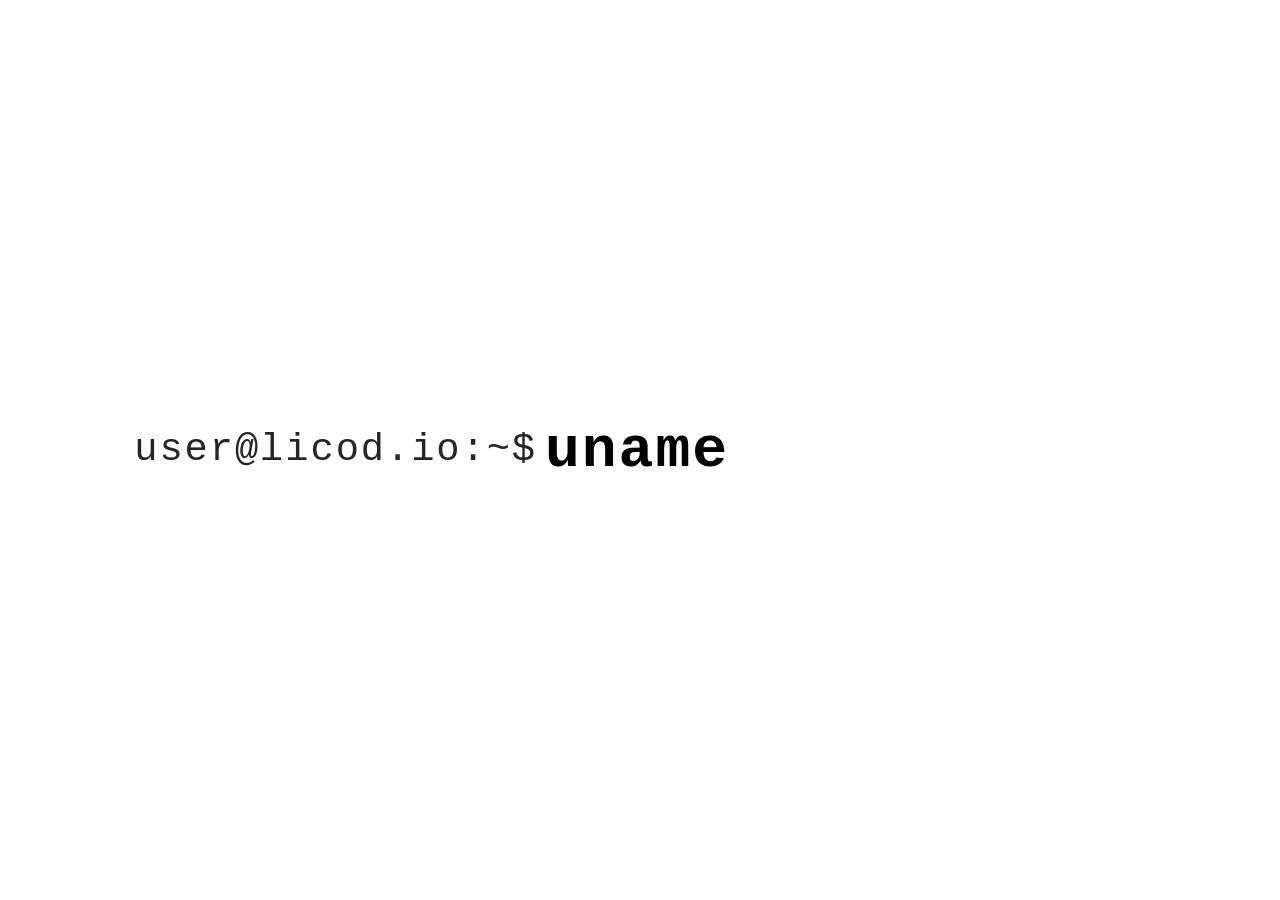
<file: index.html>
<!DOCTYPE html>
<html lang="en">
<head>
  <meta charset="UTF-8" />
  <meta name="viewport" content="width=device-width, initial-scale=1.0"/>
  
  <!-- Primary Meta Tags -->
  <title>licod.io - Learn Linux Daily</title>
  <meta name="title" content="licod.io - Learn Linux Daily">
  <meta name="description" content="Master Linux one day at a time. Daily lessons, commands, tips and examples. Simple, minimal, effective.">
  <meta name="keywords" content="linux, unix, commands, terminal, shell, bash, tutorial, learn, daily">
  <meta name="author" content="licod.io">
  <meta name="robots" content="index, follow">
  <link rel="canonical" href="https://www.licod.io/">
  
  <!-- Open Graph / Facebook -->
  <meta property="og:type" content="website">
  <meta property="og:url" content="https://www.licod.io/">
  <meta property="og:site_name" content="licod.io">
  <meta property="og:title" content="licod.io - Learn Linux Daily">
  <meta property="og:description" content="Master Linux one day at a time. Daily lessons, commands, tips and examples.">
  <meta property="og:locale" content="en_US">
  
  <!-- Twitter -->
  <meta name="twitter:card" content="summary">
  <meta name="twitter:url" content="https://www.licod.io/">
  <meta name="twitter:title" content="licod.io - Learn Linux Daily">
  <meta name="twitter:description" content="Master Linux one day at a time. Daily lessons, commands, tips and examples.">
  <meta name="twitter:creator" content="@licod_io">
  
  <!-- Preload critical resources -->
  <link rel="preload" href="style.css" as="style">
  <link rel="preload" href="script.js" as="script">
  <link rel="preload" href="commands_en.json" as="fetch" crossorigin>
  
  <!-- Stylesheets -->
  <link rel="stylesheet" href="style.css" />
  
  <!-- PWA -->
  <link rel="manifest" href="manifest.json" />
  <meta name="theme-color" content="#000000">
  <meta name="mobile-web-app-capable" content="yes">
  <meta name="apple-mobile-web-app-capable" content="yes">
  <meta name="apple-mobile-web-app-status-bar-style" content="black">
  <meta name="apple-mobile-web-app-title" content="licod.io">
  
  <!-- Favicons -->
  <link rel="icon" type="image/x-icon" href="/favicon.ico">
  <link rel="icon" type="image/png" sizes="96x96" href="/favicon-96x96.png">
  <link rel="apple-touch-icon" sizes="180x180" href="/icons/apple-touch-icon.png">
</head>
<body>
  <div id="app">
    <div id="main">
      <div id="command-display">
        <div id="terminal-container" class="terminal-prompt">
          <div class="command-wrapper">
            <span class="prompt-text">user@licod.io:~$</span>
            <span class="typing-text" id="command-name" translate="no">ls</span>
            <span class="cursor"></span>
          </div>
        </div>
        <div id="explanation" class="hidden">
          <p id="description"></p>
          <ul id="examples"></ul>
          <div class="nav-container">
            <div class="nav-left">
              <div id="prev-command" class="nav-command">Yesterday</div>
              <div id="today-btn" class="nav-command">Today</div>
            </div>
            <button id="share-btn">Share</button>
          </div>
        </div>
      </div>
      <a id="coffee-link" href="https://buymeacoffee.com/fredrikk" target="_blank" rel="noopener">Enjoying this? Buy me a coffee ☕</a>
    </div>
  </div>
  <script src="script.js"></script>
</body>
</html>
</file>
<file: style.css>
* { 
  margin: 0; 
  padding: 0; 
  box-sizing: border-box; 
}

body {
  font-family: 'Courier New', 'Monaco', 'Consolas', monospace;
  background: #ffffff;
  min-height: 100vh;
  min-height: 100dvh;
  display: flex;
  align-items: center;
  justify-content: center;
  padding: 20px;
}

#app { 
  max-width: 800px; 
  width: 100%;
  display: flex; 
  flex-direction: column; 
  align-items: center; 
  gap: 20px; 
}

#main { 
  text-align: center; 
  width: 100%; 
}

#terminal-container {
  font-size: 2.42rem;
  font-family: 'Courier New', 'Monaco', 'Consolas', monospace;
  color: #000000;
  display: flex;
  align-items: center;
  justify-content: center;
  letter-spacing: 0.05em;
  position: relative;
  min-height: 4rem;
  width: 100%;
  cursor: pointer;
}

.command-wrapper {
  position: relative;
  display: inline-flex;
  align-items: center;
  justify-content: center;
}

.prompt-text {
  position: absolute;
  right: calc(100% + 0.5rem);
  opacity: 0.85;
  font-weight: 400;
  animation: fadeInPrompt 0.5s ease-out forwards;
  pointer-events: none;
  white-space: nowrap;
}

.typing-text {
  font-weight: 700;
  font-size: 3.63rem;
  display: inline-block;
  white-space: nowrap;
  user-select: none;
  color: #000000;
  overflow: hidden;
  max-width: 0;
  animation: typing 1s steps(20) forwards 1.5s;
}

.typing-text.visible {
  max-width: none;
}

.prompt-text.hide {
  animation: fadeOutPrompt 1.2s ease-out forwards;
}

.space.hide {
  animation: fadeOutPrompt 1.2s ease-out forwards;
}

@keyframes fadeOutPrompt {
  from {
    opacity: 0.85;
  }
  to {
    opacity: 0;
  }
}

.typing-text:hover {
  opacity: 0.7;
}

.space {
  display: none;
}

.cursor {
  display: inline-block;
  width: 2px;
  height: 3.63rem;
  background: #000000;
  margin-left: 4px;
  animation: cursorBlink 1s infinite 1.5s;
  opacity: 0;
}

.cursor.hidden-cursor {
  animation: none;
  opacity: 0;
}

#terminal-container.focused {
  text-align: center;
  width: 100%;
  justify-content: center;
}

#terminal-container.focused .prompt-text {
  display: none;
}

#terminal-container.focused .typing-text {
  font-size: 4.84rem;
}

#explanation { 
  background: transparent;
  padding: 40px 20px 20px 20px; 
  margin-top: 30px; 
  text-align: left; 
  animation: fadeIn 0.4s ease;
}

#explanation p {
  font-size: 1.1rem;
  color: #000000;
  margin-bottom: 30px;
  line-height: 1.8;
}

#explanation ul {
  list-style: none;
  padding: 0;
  margin-bottom: 30px;
}

#explanation li {
  background: #f8f8f8;
  padding: 14px 16px;
  margin: 10px 0;
  border-radius: 4px;
  border-left: 3px solid #000000;
  display: flex;
  justify-content: space-between;
  align-items: center;
  gap: 12px;
  opacity: 0;
  transform: translateY(10px);
  transition: opacity 0.4s ease, transform 0.4s ease;
}

#explanation li.visible {
  opacity: 1;
  transform: translateY(0);
}

.example-content {
  flex: 1;
  display: flex;
  flex-direction: column;
  gap: 6px;
}

#explanation li code {
  font-family: 'Courier New', 'Monaco', 'Consolas', monospace;
  color: #000000;
  font-weight: 600;
  display: block;
  font-size: 0.95rem;
}

.example-desc {
  font-size: 0.85rem;
  color: #666;
  font-style: italic;
  padding-left: 8px;
}

.hidden { 
  display: none; 
}

.nav-container {
  display: flex;
  justify-content: space-between;
  align-items: center;
  margin-top: 30px;
  width: 100%;
}

.nav-left {
  display: flex;
  gap: 15px;
}

.nav-command { 
  font-size: 1rem; 
  color: #ffffff;
  cursor: pointer; 
  transition: all 0.3s;
  padding: 8px 16px;
  font-weight: 600;
  opacity: 0;
  pointer-events: none;
  border: 2px solid #000000;
  border-radius: 4px;
  background: #000000;
  font-family: 'Courier New', 'Monaco', 'Consolas', monospace;
}

.nav-command.visible {
  opacity: 1;
  pointer-events: auto;
}

.nav-command:hover { 
  background: #333;
}



#share-btn { 
  padding: 8px 16px; 
  border: 2px solid #000000; 
  border-radius: 4px; 
  font-size: 1rem; 
  cursor: pointer;
  font-weight: 600;
  transition: all 0.3s;
  font-family: 'Courier New', 'Monaco', 'Consolas', monospace;
  background: #ffffff;
  color: #000000;
  opacity: 0;
  pointer-events: none;
}

#share-btn.visible {
  opacity: 1;
  pointer-events: auto;
}

#share-btn:hover { 
  background: #000000;
  color: #ffffff;
}



.copy-btn {
  background: #000000;
  color: white;
  border: none;
  padding: 8px 16px;
  border-radius: 3px;
  font-size: 0.8rem;
  cursor: pointer;
  transition: all 0.3s;
  white-space: nowrap;
  font-weight: 600;
  font-family: 'Courier New', 'Monaco', 'Consolas', monospace;
}

.copy-btn:hover {
  background: #333;
}

.copy-btn.copied {
  background: #28a745;
}

.protip {
  background: #f5f5f5;
  padding: 20px;
  border-radius: 4px;
  margin-top: 20px;
  border-left: 3px solid #666;
  color: #000000;
  line-height: 1.8;
  opacity: 0;
  transform: translateY(10px);
  transition: opacity 0.4s ease, transform 0.4s ease;
}

.protip.visible {
  opacity: 1;
  transform: translateY(0);
}

.protip strong {
  color: #000000;
}

#coffee-link {
  font-size: 0.85rem;
  color: #999;
  text-decoration: none;
  margin-top: 20px;
  display: none;
  text-align: center;
  font-family: 'Courier New', 'Monaco', 'Consolas', monospace;
  transition: color 0.3s ease;
  opacity: 0;
  pointer-events: none;
  white-space: normal;
  word-wrap: break-word;
  max-width: 100%;
}

#coffee-link.visible {
  display: block;
  opacity: 1;
  pointer-events: auto;
}

#coffee-link:hover {
  color: #666;
}

@media (max-width: 767px) {
  #terminal-container {
    font-size: 1.45rem;
    min-height: 6rem;
    flex-direction: column;
    justify-content: center;
    align-items: center;
    gap: 0;
    padding: 1rem 0;
    overflow: hidden;
  }

  .command-wrapper {
    display: grid;
    grid-template-columns: auto auto;
    grid-template-rows: 2.1rem auto;
    align-items: center;
    justify-content: center;
    gap: 0;
    width: 100%;
    overflow: hidden;
  }

  .prompt-text {
    position: static;
    transform: none;
    font-size: 1.3rem;
    font-weight: 700;
    grid-column: 1 / -1;
    grid-row: 1;
    text-align: center;
    height: 1.6rem;
    line-height: 1.6rem;
    align-self: start;
    overflow: hidden;
    text-overflow: ellipsis;
    white-space: nowrap;
    max-width: 100%;
  }

  .typing-text {
    font-size: 2.8rem;
    grid-column: 1;
    grid-row: 2;
    text-align: right;
    align-self: start;
  }

  .cursor {
    height: 2.8rem;
    margin-left: 3px;
    width: 2px;
    grid-column: 2;
    grid-row: 2;
    align-self: start;
  }

  #terminal-container.focused {
    margin-top: 30px;
  }

  #terminal-container.focused .typing-text {
    font-size: 3.03rem;
  }
  
  #explanation {
    padding: 30px 10px 10px 10px;
  }
  
  #explanation p {
    font-size: 1rem;
  }
  
  .nav-command { 
    font-size: 0.85rem; 
    padding: 6px 10px;
  }
  
  .nav-left {
    gap: 8px;
  }
  
  #share-btn {
    font-size: 0.85rem;
    padding: 6px 10px;
  }
  

  
  .example-content {
    flex-direction: column;
  }
  
  #explanation li {
    flex-direction: column;
    align-items: flex-start;
  }
  
  .copy-btn {
    align-self: flex-end;
  }
}

@keyframes fadeInPrompt {
  from {
    opacity: 0;
  }
  to {
    opacity: 0.85;
  }
}

@keyframes typing {
  0% {
    max-width: 0;
  }
  100% {
    max-width: 20em;
  }
}



@keyframes cursorBlink {
  0%, 100% {
    opacity: 1;
  }
  50% {
    opacity: 0;
  }
}

@keyframes blink {
  0%, 49% {
    opacity: 1;
  }
  50%, 100% {
    opacity: 0;
  }
}

@keyframes fadeIn { 
  from { 
    opacity: 0; 
    transform: translateY(-10px); 
  } 
  to { 
    opacity: 1; 
    transform: translateY(0); 
  } 
}
</file>
